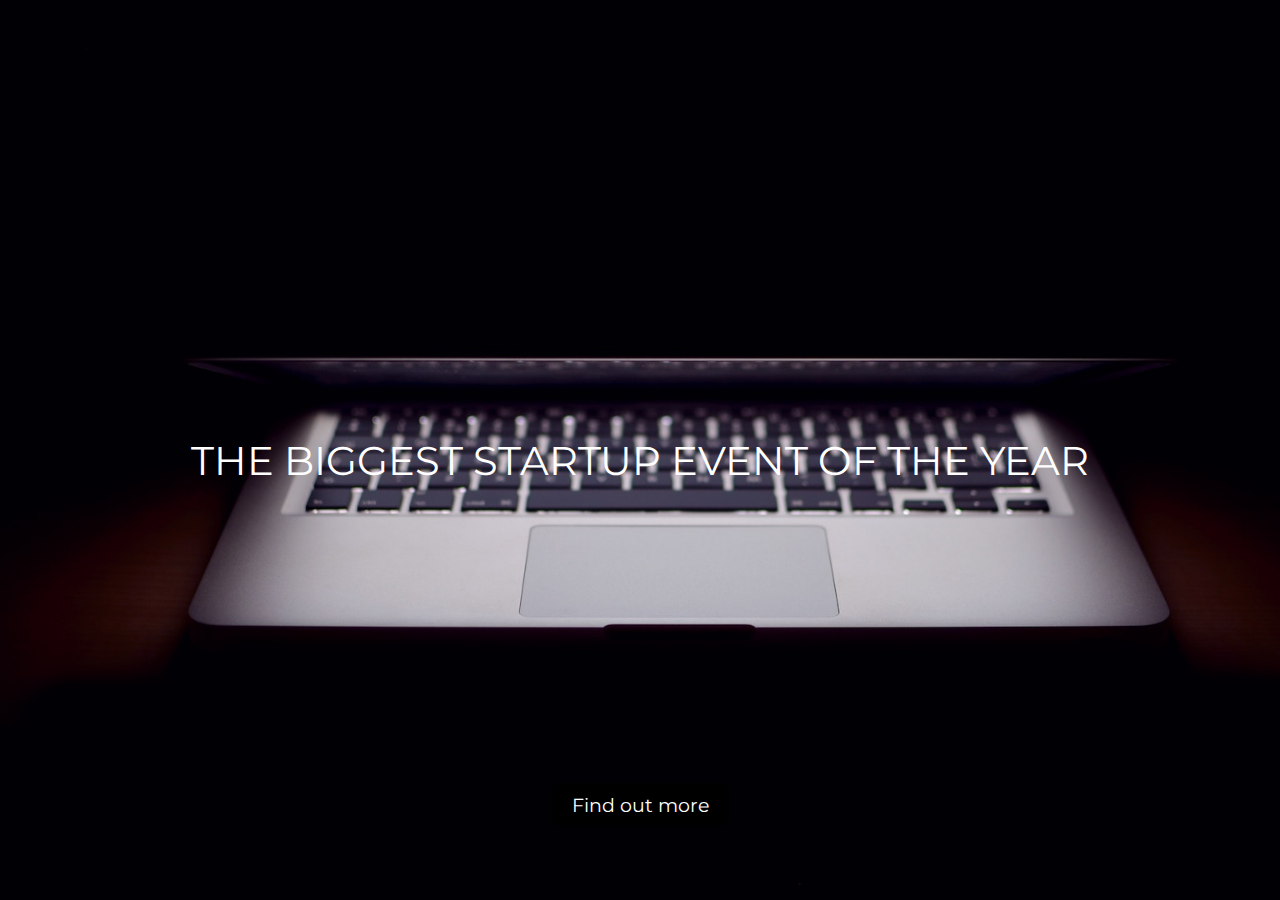
<file: index.html>
<!DOCTYPE html>
<html>
  <head>
    <title>Startup</title>

    <!-- Required meta tags -->
    <meta charset="utf-8">
    <meta name="viewport" content="width=device-width, initial-scale=1">

    <!-- Google Fonts -->
    <link href="https://fonts.googleapis.com/css?family=Montserrat" rel="stylesheet">

    <!-- Bootstrap CSS from a CDN. This way you don't have to include the bootstrap file yourself -->
    <link rel="stylesheet" href="https://stackpath.bootstrapcdn.com/bootstrap/4.3.1/css/bootstrap.min.css" integrity="sha384-ggOyR0iXCbMQv3Xipma34MD+dH/1fQ784/j6cY/iJTQUOhcWr7x9JvoRxT2MZw1T" crossorigin="anonymous">
    
    <!-- Your own stylesheet -->
    <link rel="stylesheet" type="text/css" href="style.css">
  </head>




  <body>
    <link rel="stylesheet" type="text/css" href="style.css">

    
   <div class="maintext">
    The biggest startup event of the year
   </div>
   

 
   <div class="mybutton">

    <a class="btn-dark" href="signup.html" role="button">Find out more</a>

   </div>    
 

  </body>

</html>
</file>
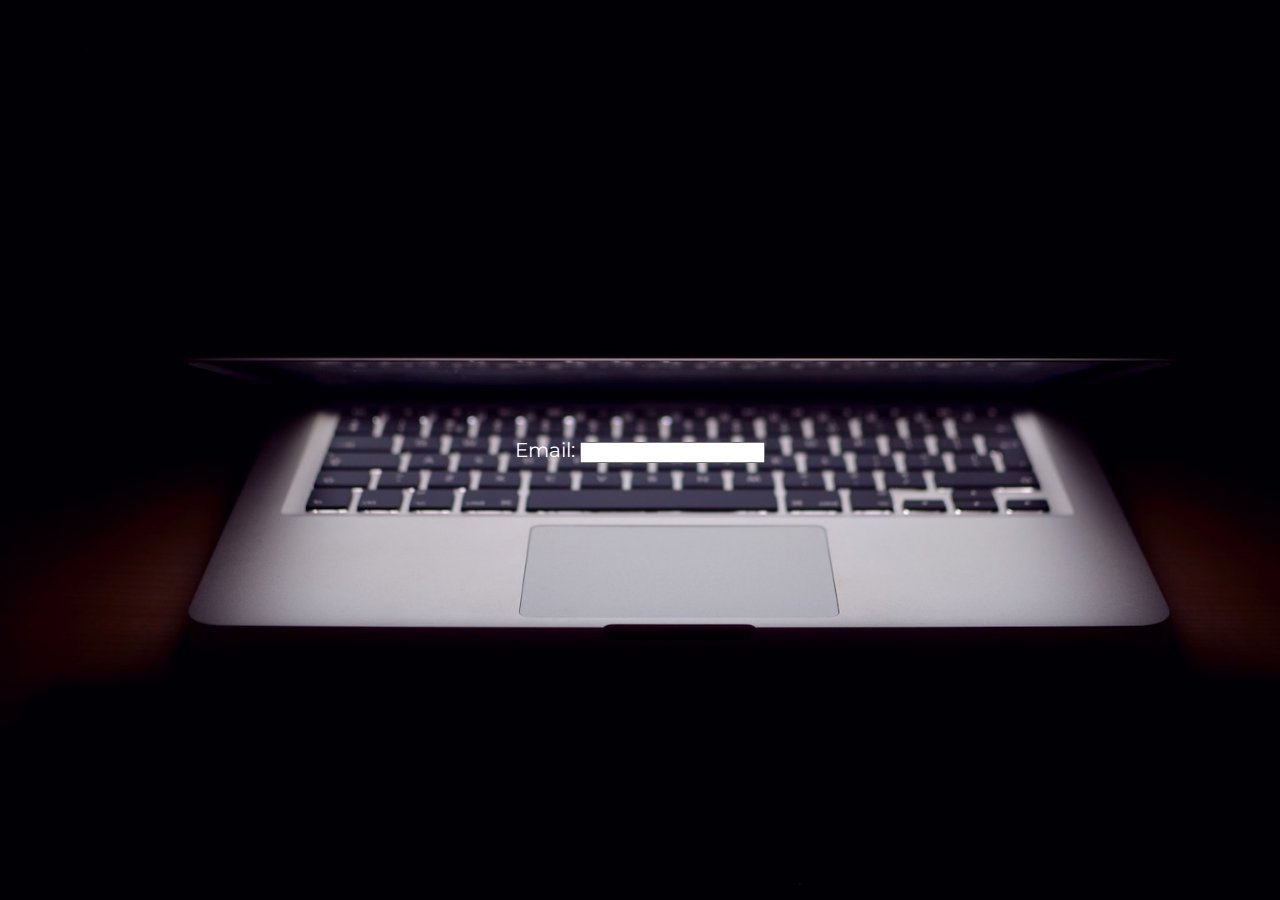
<file: signup.html>
<!DOCTYPE html>



<head>

     <title>Sign up</title>

    
    <link href="https://fonts.googleapis.com/css?family=Montserrat" rel="stylesheet">
    <link rel="stylesheet" type="text/css" href="style.css">


</head>



<body>

       
   <div class="myform">

    <form method='GET'>
      
      Email: <input type='email' required name='email'><br>
     
    </form>  

   </div>
   


</body>


</html>
</file>
<file: style.css>
body,
html {
  width: 100%;
  height: 100%;
  font-family: 'Montserrat', sans-serif;
  background-image : url("header.jpg") ;
  background-size: cover;
  display: flex;
  justify-content: center;
  align-items: center;
  /* CHANGES THE MAIN AXIS OF THE FLEXBOX SO THAT THE SUBSEQUENT ITEMS ARENT SHIFTED HORIZONTALLY */
  flex-direction : column ;

  /* STOPS THE BACKGROUND JUMPING WHEN GOING TO THE SIGNUP PAGE */
  background-attachment:fixed;
  
  

}

.btn-dark{
  background-color: black;
  padding: 10px 20px;
  border-radius: 10px ;
  font-size: 120%;

}


.maintext,
.myform{

  color: white;
  /*padding: 400px 0px 300px 0px;*/
  font-size: 250%;
  text-align: center;
}

.maintext{
  font-size: 250%;
  padding-top: 350px;
  text-transform: uppercase;
}

.myform{
  font-size: 125%;
}


.mybutton{

  color: white;
  padding-top: 300px;
  text-align: center;

  
}

.maintext:hover,
.mybutton:hover
{
    opacity: 0.5;  
}
</file>
